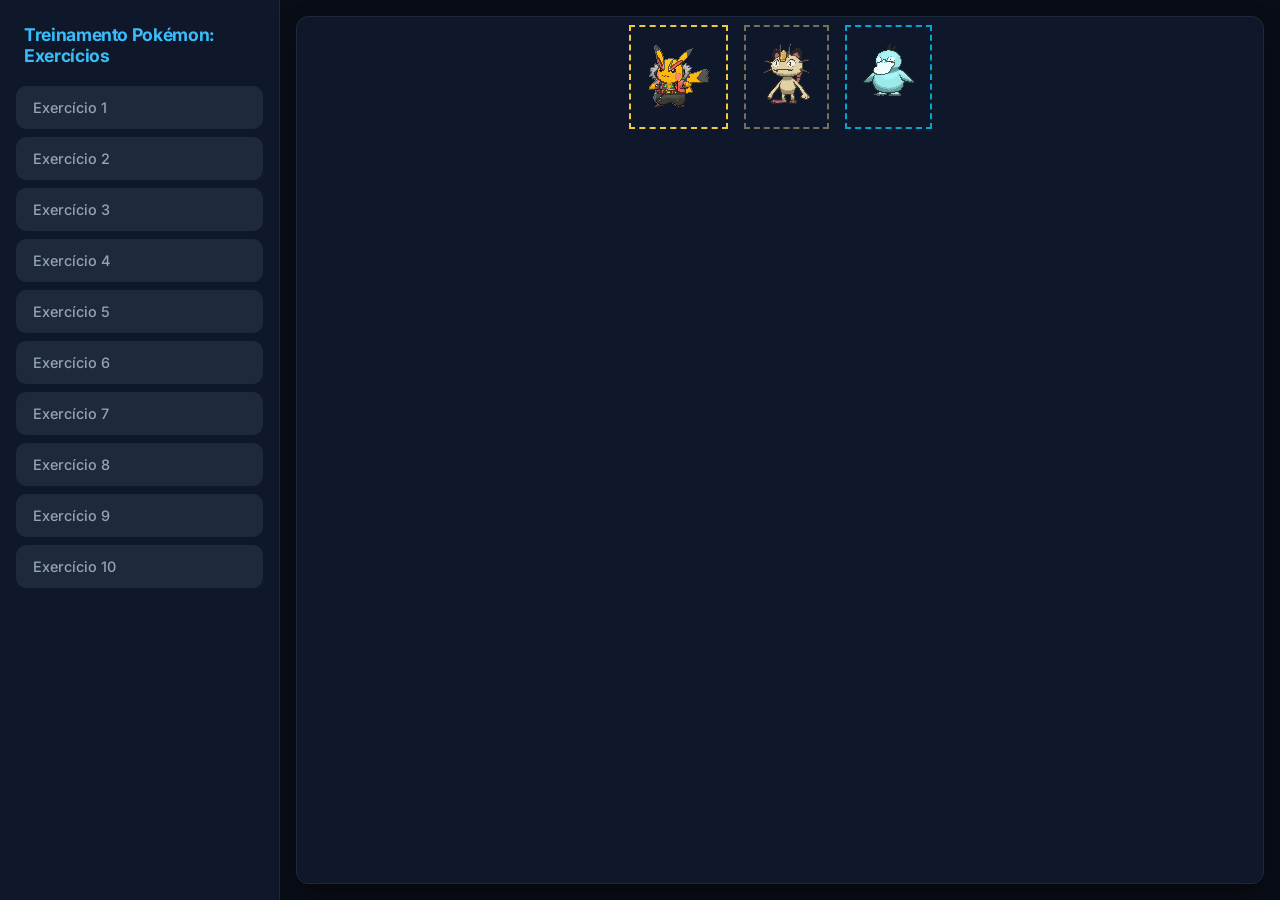
<file: index.html>
<!DOCTYPE html>
<html lang="en">
<head>
    <meta charset="UTF-8">
    <meta name="viewport" content="width=device-width, initial-scale=1.0">
    <link rel="stylesheet" href="./style.css">
    <title>Document</title>
</head>
<body>
    <nav class="sidebar">
        <h1 class="title"> Treinamento Pokémon: Exercícios</h1>
        <ul class="menu-list">
            <li><a href="ex01.html" class="menu-link" target="iframe_exercicios">Exercício 1</a></li>
            <li><a href="ex02.html" class="menu-link" target="iframe_exercicios">Exercício 2</a></li>
            <li><a href="ex03.html" class="menu-link" target="iframe_exercicios">Exercício 3</a></li>
            <li><a href="ex04.html" class="menu-link" target="iframe_exercicios">Exercício 4</a></li>
            <li><a href="ex05.html" class="menu-link" target="iframe_exercicios">Exercício 5</a></li>
            <li><a href="ex06.html" class="menu-link" target="iframe_exercicios">Exercício 6</a></li>
            <li><a href="ex07.html" class="menu-link" target="iframe_exercicios">Exercício 7</a></li>
            <li><a href="ex08.html" class="menu-link" target="iframe_exercicios">Exercício 8</a></li>
            <li><a href="ex09.html" class="menu-link" target="iframe_exercicios">Exercício 9</a></li>
            <li><a href="ex10.html" class="menu-link" target="iframe_exercicios">Exercício 10</a></li>
        </ul>
    </nav>

<main class="content-area">
    <div class="iframe-container"><iframe src="ex01.html" frameborder="0" name="iframe_exercicios"></iframe></div>
</main>
</html>
</file>
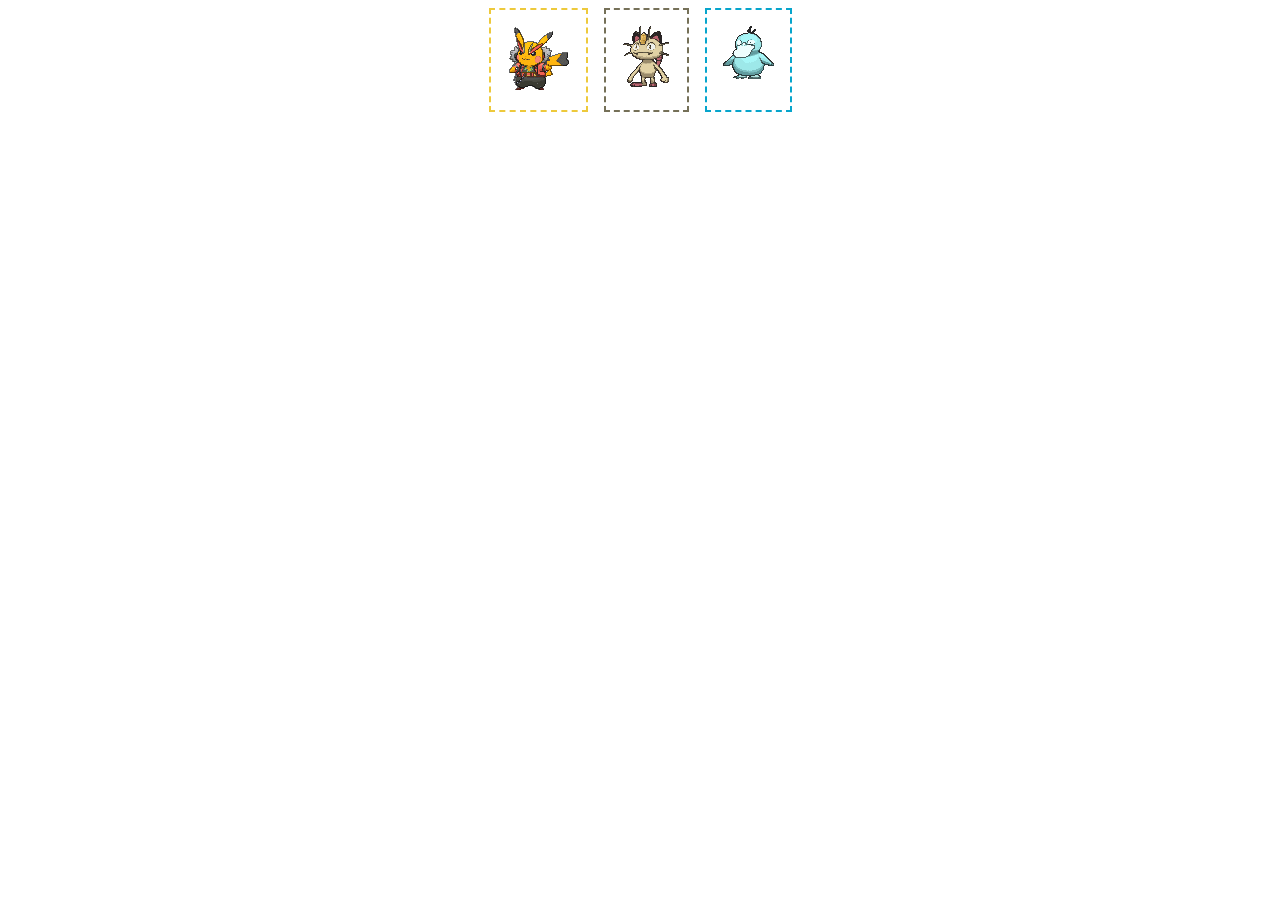
<file: ex01.html>
<!DOCTYPE html>
<html lang="en">
<head>
    <link rel="stylesheet" href="./ex01.css">
    <meta charset="UTF-8">
    <meta name="viewport" content="width=device-width, initial-scale=1.0">
    <title>Pokémon 01</title>
</head>
<body>
    <div id="ex1" class="box">
    <div class="pikachu"><img src="./img/pikachu.gif"></div>
    <div class="meowth"><img src="./img/meowth.gif"></div>
    <div class="psyduck"><img src="./img/psyduck.gif"></div>
</div>
</body>
</html>
</file>
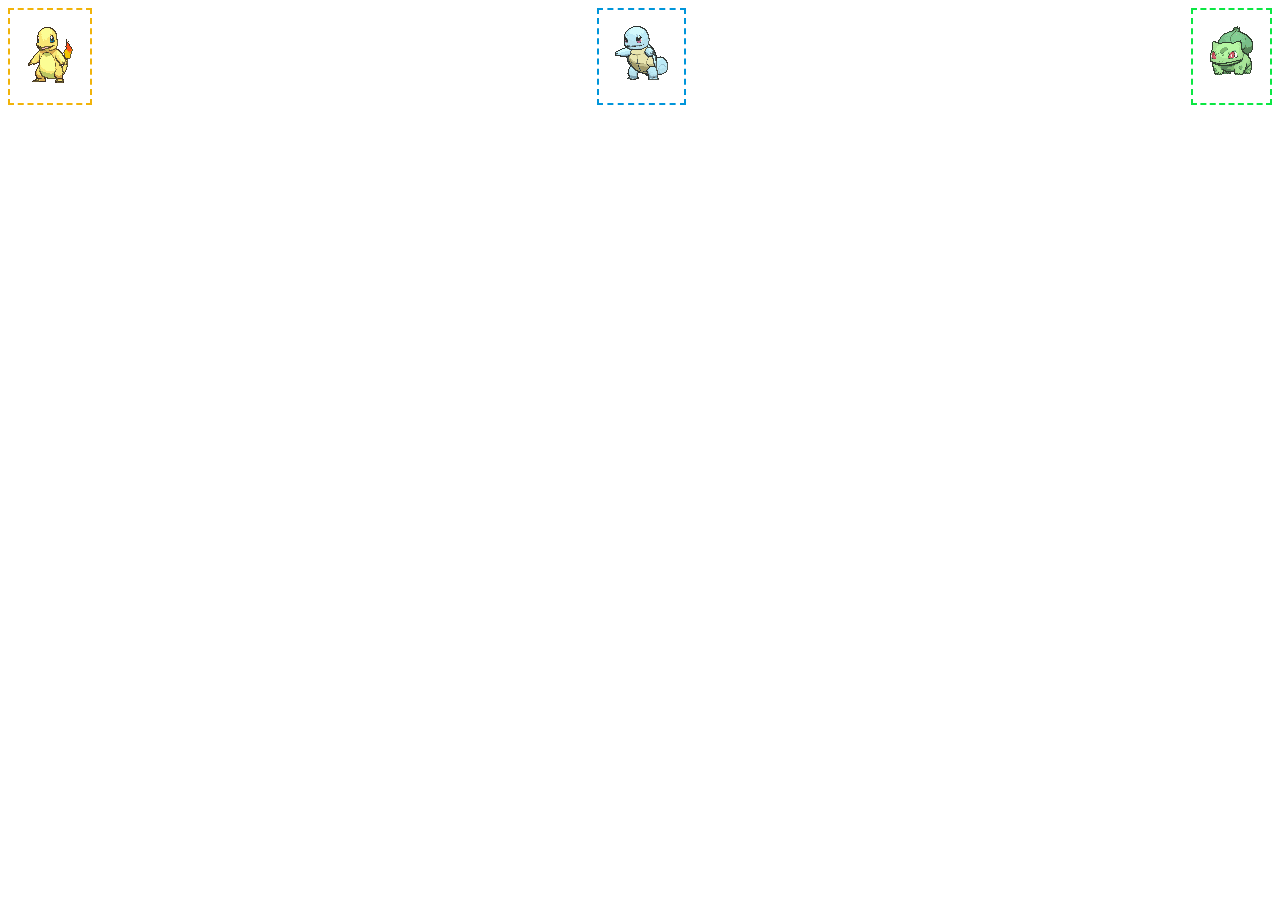
<file: ex02.html>
<!DOCTYPE html>
<html lang="en">
<head>
    <link rel="stylesheet" href="./ex02.css">
    <meta charset="UTF-8">
    <meta name="viewport" content="width=device-width, initial-scale=1.0">
    <title>Pokémon 02</title>
</head>
<body>
    <div id="ex02" class="box">
    <div class="charmander"><img src="./img/charmander.gif"></div>
    <div class="squirtle"><img src="./img/squirtle.gif"></div>
    <div class="bulbasaur"><img src="./img/bulbasaur.gif"></div>
</div>
</body>
</html>
</file>
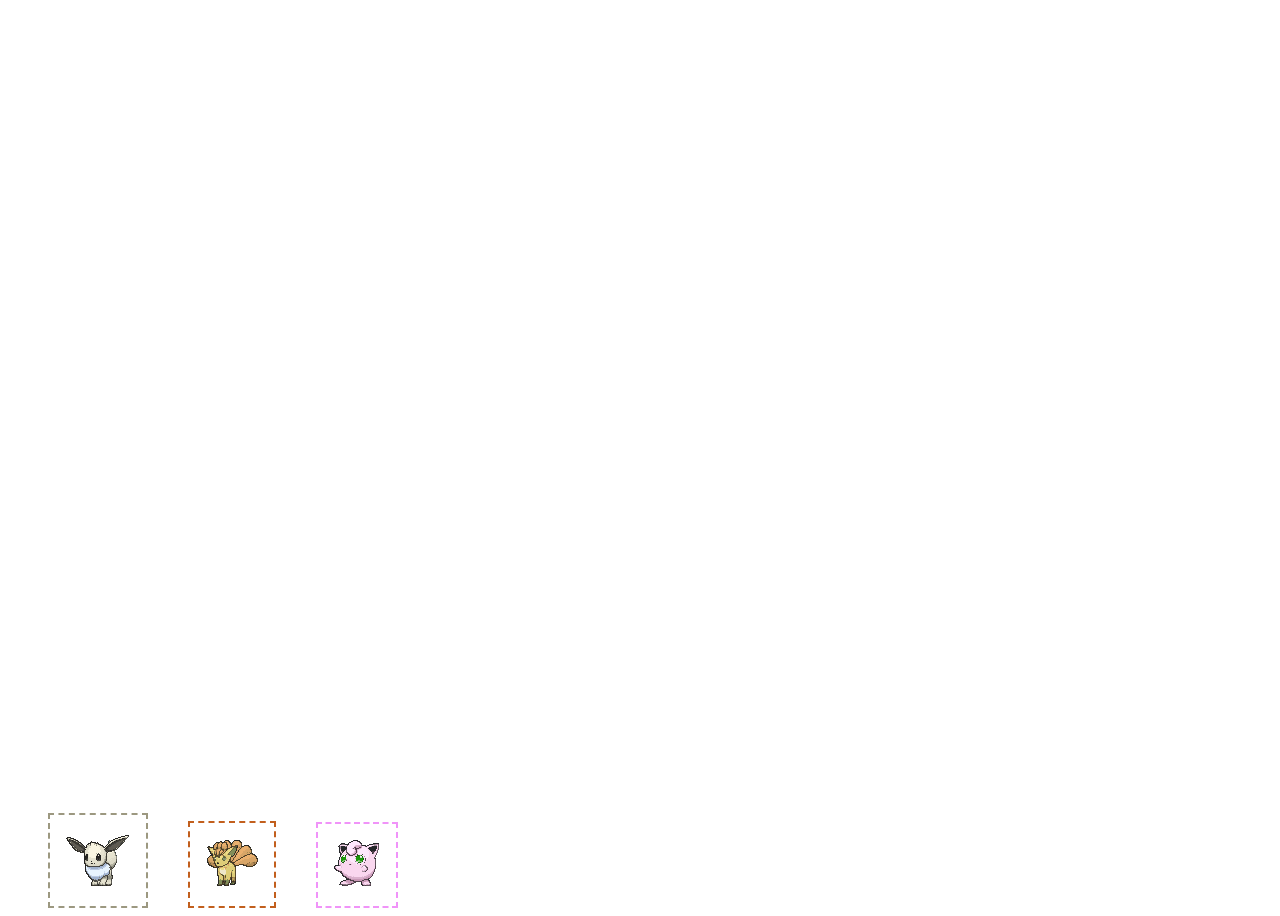
<file: ex03.html>
<!DOCTYPE html>
<html lang="en">
<head>
    <link rel="stylesheet" href="./ex03.css">
    <meta charset="UTF-8">
    <meta name="viewport" content="width=device-width, initial-scale=1.0">
    <title>Pokémon 03</title>
</head>
<body>
    <div id="ex02" class="box">
    <h2></h2>
    <div class="eevee"><img src="./img/eevee.gif"></div>
    <div class="vulpix"><img src="./img/vulpix.gif"></div>
    <div class="jigglypuff"><img src="./img/jigglypuff.gif"></div>
</div>
</body>
</html>
</file>
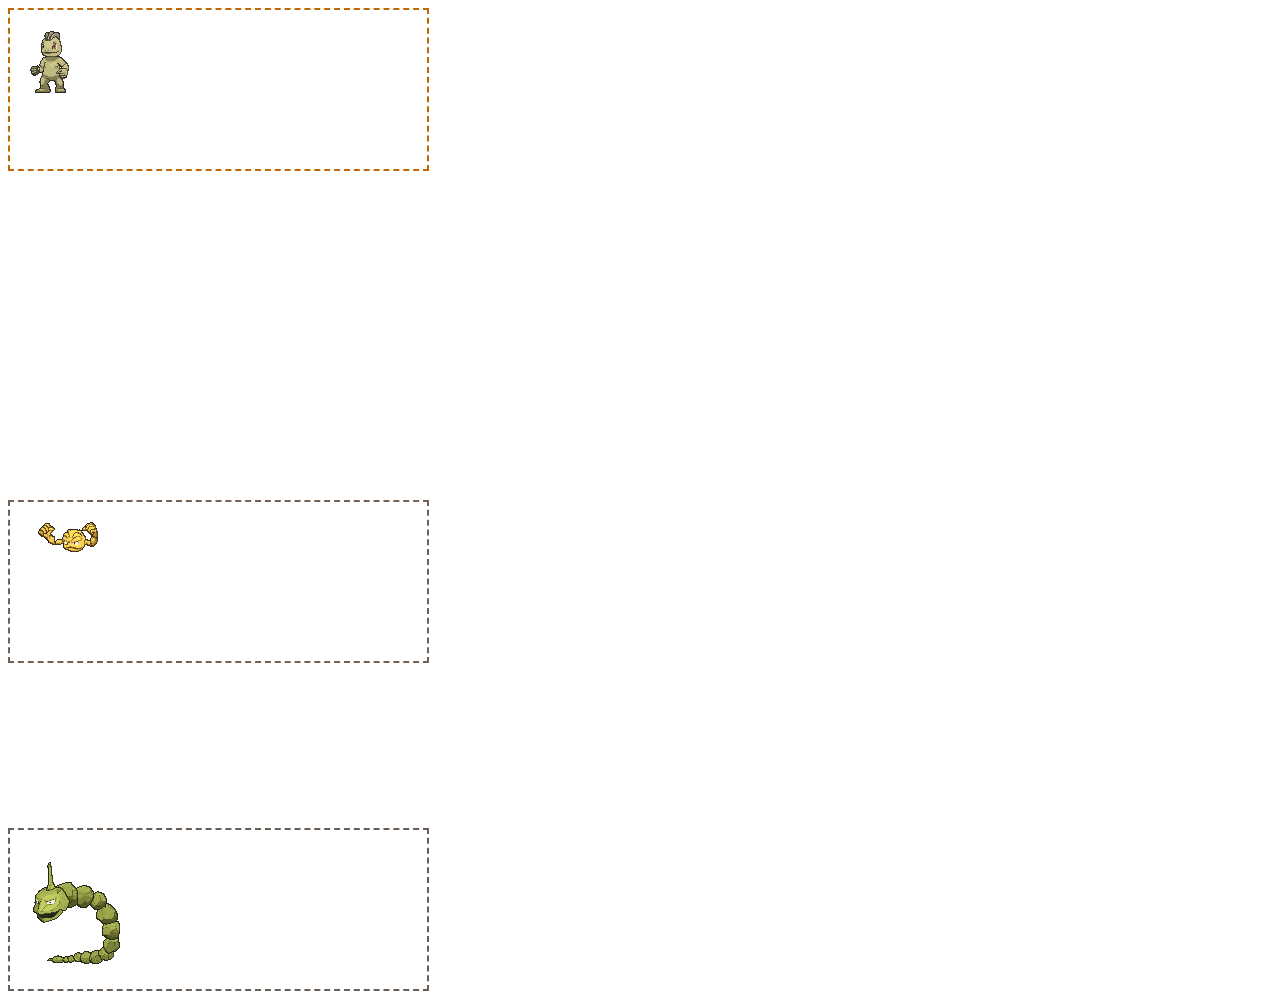
<file: ex04.html>
<!DOCTYPE html>
<html lang="en">
<head>
    <link rel="stylesheet" href="./ex04.css">
    <meta charset="UTF-8">
    <meta name="viewport" content="width=device-width, initial-scale=1.0">
    <title>Pokémon 04</title>
</head>
<body>
    <div id="ex04" class="box">
    <h2></h2>
    <div class="machop"><img src="./img/machop.gif"></div>
    <div class="geodude"><img src="./img/geodude.gif"></div>
    <div class="onix"><img src="./img/onix.gif"></div>
</div>
</body>
</html>
</file>
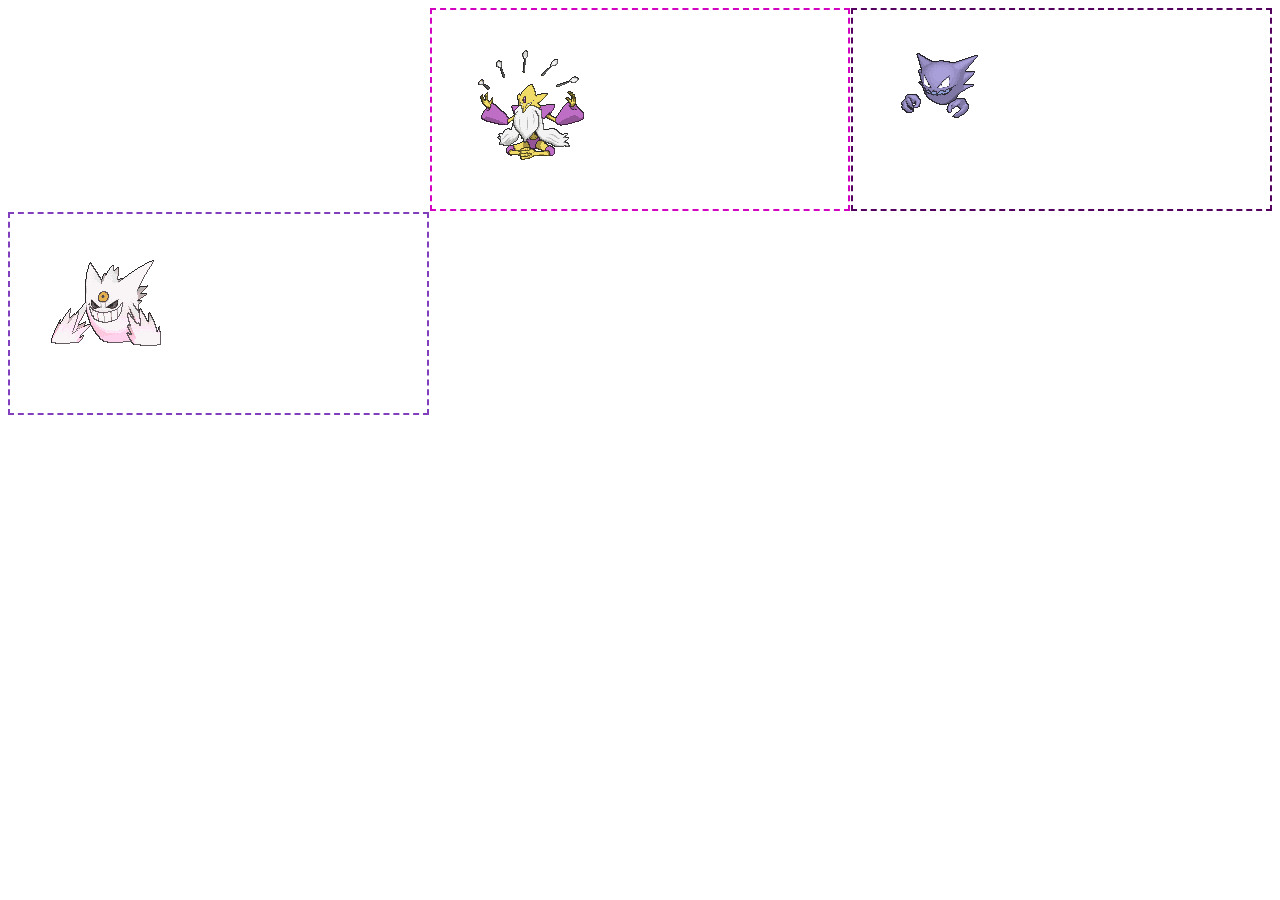
<file: ex05.html>
<!DOCTYPE html>
<html lang="en">
<head>
    <link rel="stylesheet" href="./ex05.css">
    <meta charset="UTF-8">
    <meta name="viewport" content="width=device-width, initial-scale=1.0">
    <title>Pokémon 05</title>
</head>
<body>
    <div id="ex05" class="box">
    <h2></h2>
    <div class="gengar"><img src="./img/gengar.gif"></div>
    <div class="alakazam"><img src="./img/alakazam.gif"></div>
    <div class="haunter"><img src="./img/haunter.gif"></div>
</div>
</body>
</html>
</file>
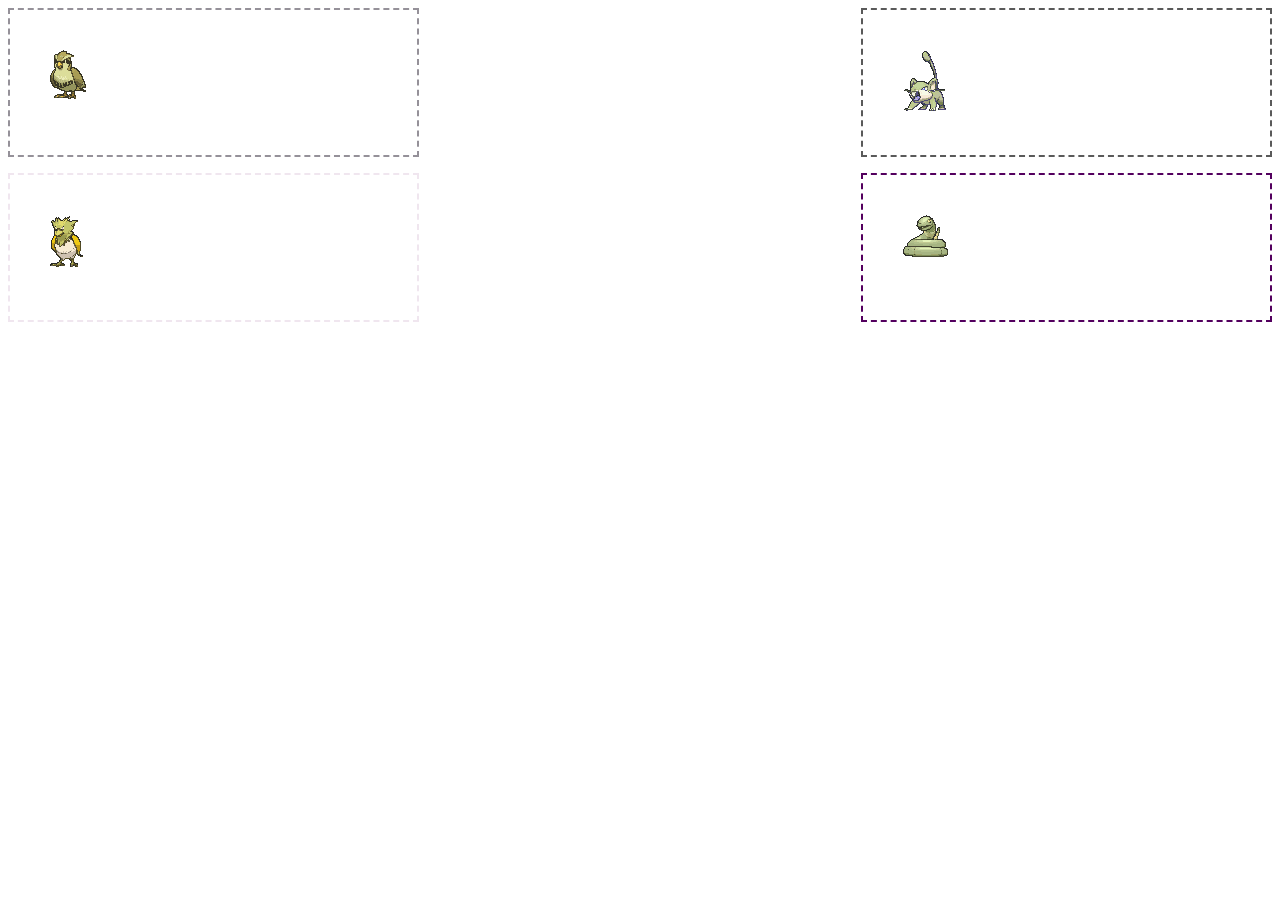
<file: ex06.html>
<!DOCTYPE html>
<html lang="en">
<head>
    <link rel="stylesheet" href="./ex06.css">
    <meta charset="UTF-8">
    <meta name="viewport" content="width=device-width, initial-scale=1.0">
    <title>Pokémon 06</title>
</head>
<body>
    <div id="ex06" class="box">
    <h2></h2>
    <div class="pidgey"><img src="./img/pidgey.gif"></div>
    <div class="spearow"><img src="./img/spearow.gif"></div>
    <div class="rattata"><img src="./img/rattata.gif"></div>
    <div class="ekans"><img src="./img/ekans.gif"></div>
</div>
</body>
</html>
</file>
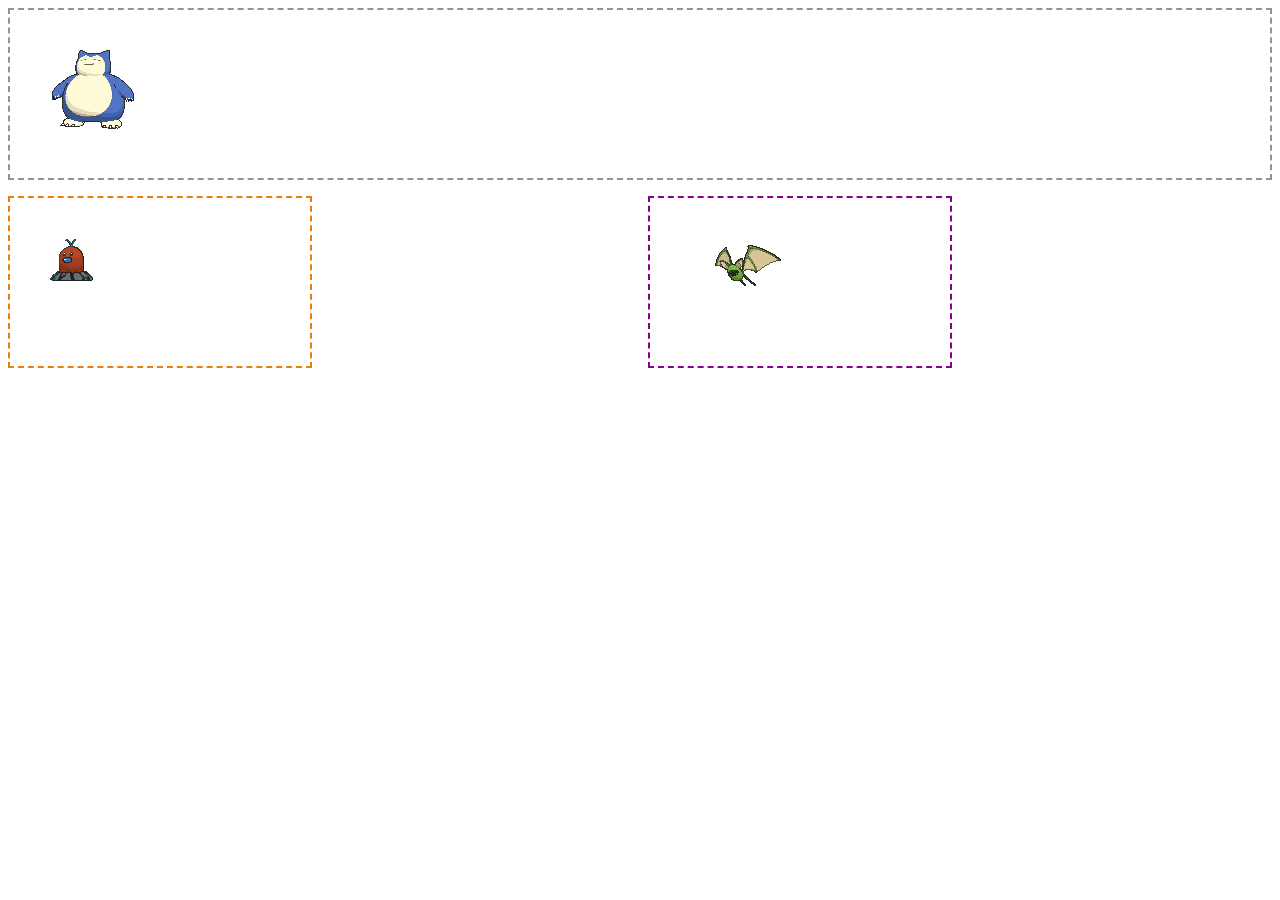
<file: ex07.html>
<!DOCTYPE html>
<html lang="en">
<head>
    <link rel="stylesheet" href="./ex07.css">
    <meta charset="UTF-8">
    <meta name="viewport" content="width=device-width, initial-scale=1.0">
    <title>Pokémon 07</title>
</head>
<body>
    <div id="ex07" class="box">
    <h2></h2>
    <div class="snorlax"><img src="./img/snorlax.gif"></div>
    <div class="diglett"><img src="./img/diglett.gif"></div>
    <div class="zubat"><img src="./img/zubat.gif"></div>
</div>
</body>
</html>
</file>
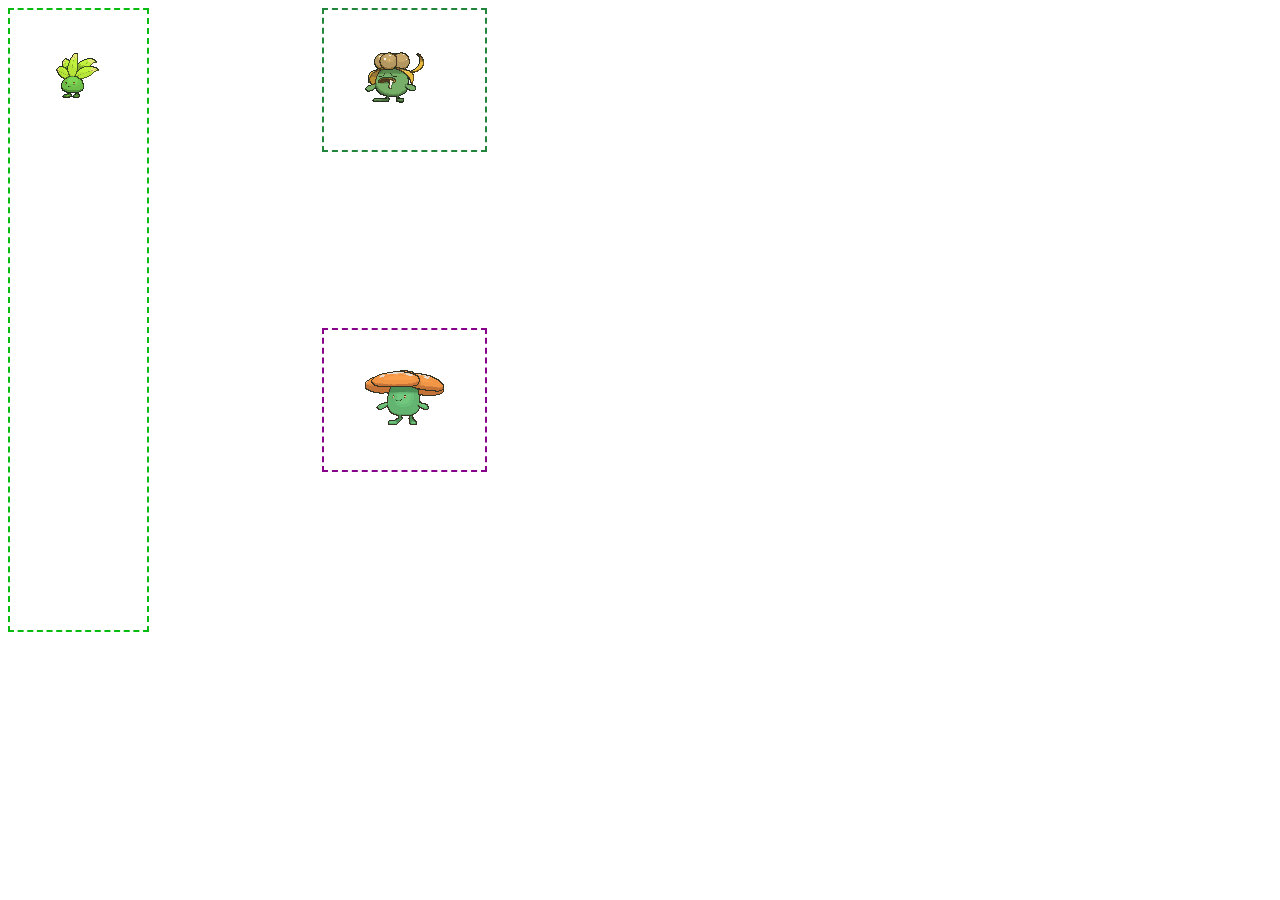
<file: ex08.html>
<!DOCTYPE html>
<html lang="en">
<head>
    <link rel="stylesheet" href="./ex08.css">
    <meta charset="UTF-8">
    <meta name="viewport" content="width=device-width, initial-scale=1.0">
    <title>Pokémon 07</title>
</head>
<body>
    <div id="ex08" class="box">
    <h2></h2>
    <div class="oddish"><img src="./img/oddish.gif"></div>
    <div class="gloom"><img src="./img/gloom.gif"></div>
    <div class="vileplume"><img src="./img/vileplume.gif"></div>
</div>
</body>
</html>
</file>
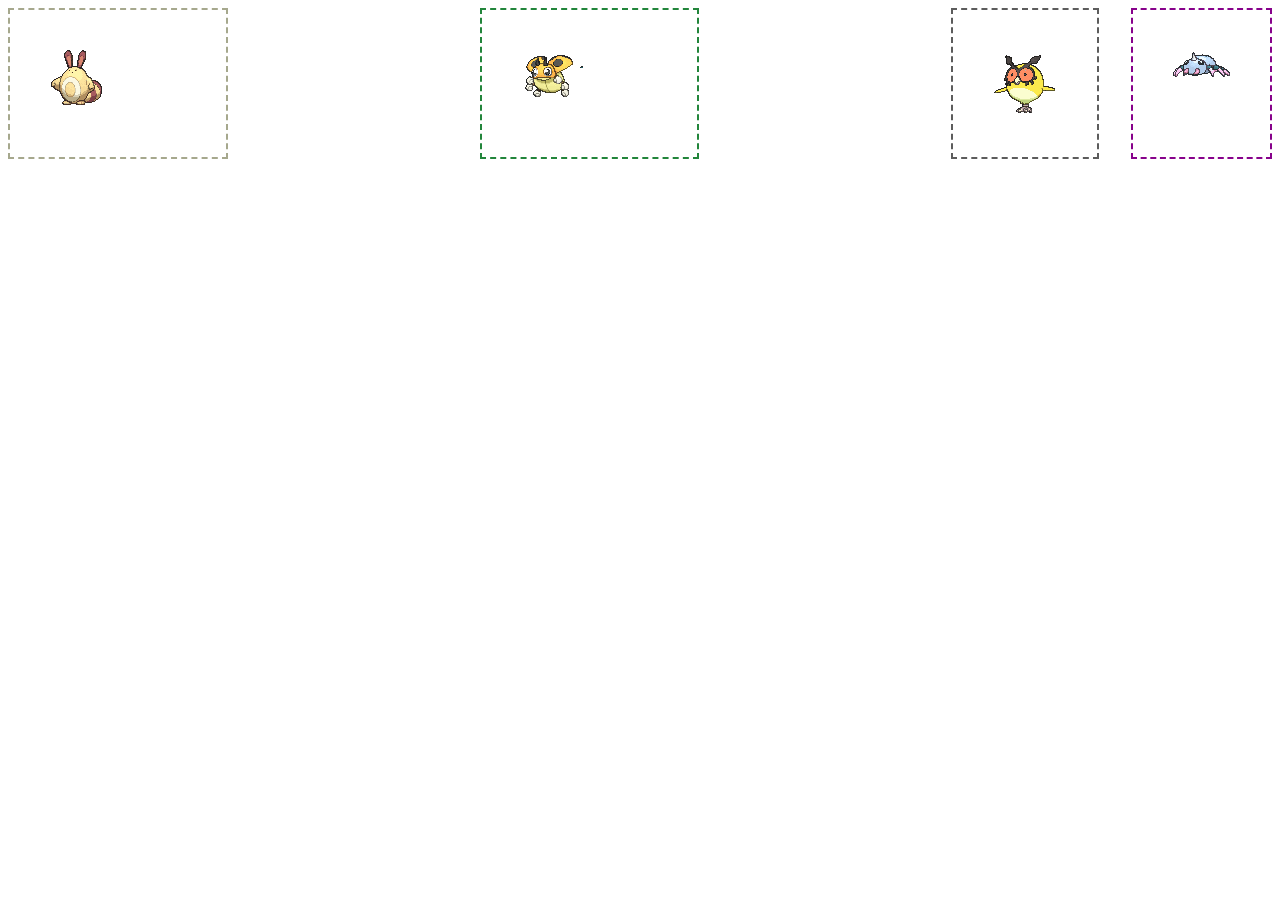
<file: ex09.html>
<!DOCTYPE html>
<html lang="en">
<head>
    <link rel="stylesheet" href="./ex09.css">
    <meta charset="UTF-8">
    <meta name="viewport" content="width=device-width, initial-scale=1.0">
    <title>Pokémon 09</title>
</head>
<body>
    <div id="ex09" class="box">
    <h2></h2>
    <div class="sentret"><img src="./img/sentret.gif"></div>
    <div class="ledyba"><img src="./img/ledyba.gif"></div>
    <div class="hoothoot"><img src="./img/hoothoot.gif"></div>
    <div class="spinarak"><img src="./img/spinarak.gif"></div>
</div>
</body>
</html>
</file>
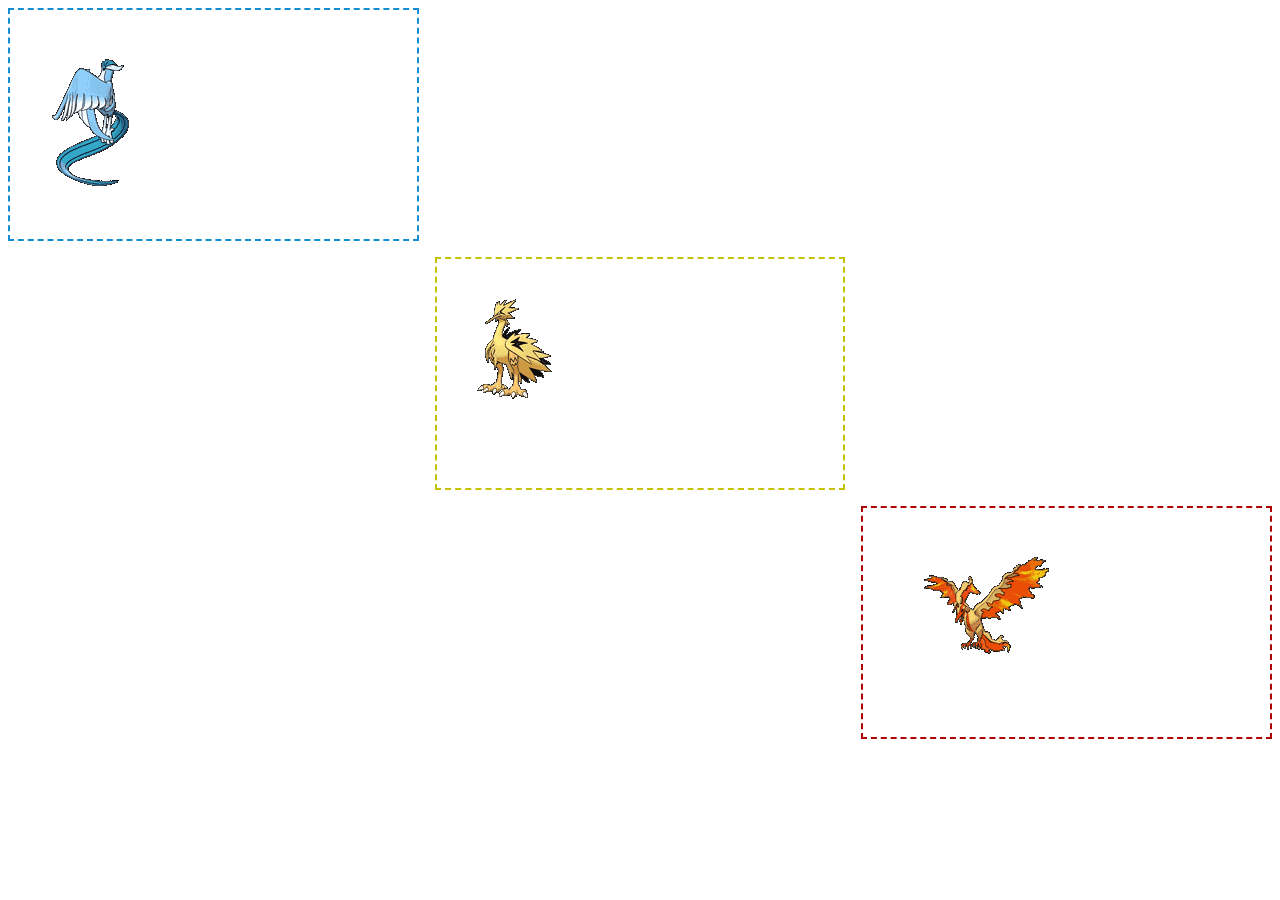
<file: ex10.html>
<!DOCTYPE html>
<html lang="en">
<head>
    <link rel="stylesheet" href="./ex10.css">
    <meta charset="UTF-8">
    <meta name="viewport" content="width=device-width, initial-scale=1.0">
    <title>Pokémon 10</title>
</head>
<body>
    <div id="ex10" class="box">
    <h2></h2>
    <div class="articuno"><img src="./img/articuno.gif"></div>
    <div class="zapdos"><img src="./img/zapdos.gif"></div>
    <div class="moltres"><img src="./img/moltres.gif"></div>
</div>
</body>
</html>
</file>
<file: style.css>
/* CSS by Leandromeda */

@import url('https://fonts.googleapis.com/css2?family=Inter:wght@400;500;600;700&display=swap');

* {
    margin: 0;
    padding: 0;
    box-sizing: border-box;
    font-family: 'Inter', sans-serif;
}

body {
    background-color: #090d16;
    color: #f1f5f9;
    height: 100vh;
    display: flex;
    overflow: hidden;
}

.sidebar {
    width: 280px;
    background-color: #0f172a;
    border-right: 1px solid #1e293b;
    display: flex;
    flex-direction: column;
    padding: 24px 16px;
    gap: 20px;
    overflow-y: auto;
}

.title {
    font-size: 1.1rem;
    font-weight: 700;
    color: #38bdf8;
    padding: 0 8px;
    letter-spacing: -0.02em;
}

.menu-list {
    list-style: none;
    display: flex;
    flex-direction: column;
    gap: 8px;
}

.menu-link {
    display: block;
    padding: 12px 16px;
    color: #94a3b8;
    text-decoration: none;
    background-color: #1e293b;
    border-radius: 10px;
    font-size: 0.9rem;
    font-weight: 500;
    border: 1px solid transparent;
    transition: all 0.2s ease;
}

.menu-link:hover,
.menu-link:focus {
    color: #ffffff;
    background-color: #2563eb;
    border-color: #60a5fa;
    transform: translateX(4px);
}

.content-area {
    flex: 1;
    padding: 16px;
    display: flex;
    flex-direction: column;
}

.iframe-container {
    width: 100%;
    height: 100%;
    border-radius: 12px;
    overflow: hidden;
    border: 1px solid #1e293b;
    background-color: #0f172a;
    box-shadow: 0 10px 25px -5px rgba(0, 0, 0, 0.5);
}

iframe {
    width: 100%;
    height: 100%;
    border: none;
    display: block;
}

@media (max-width: 768px) {
    body {
        flex-direction: column;
    }

    .sidebar {
        width: 100%;
        height: 220px;
        border-right: none;
        border-bottom: 1px solid #1e293b;
    }

    .content-area {
        height: calc(100vh - 220px);
    }
}
</file>
<file: ex01.css>
.box {
    display: flex;
    flex-direction: row;
    justify-content: center;
    align-items: stretch;
    flex-wrap: nowrap;
    gap: 16px;
}

.pikachu{
    padding:16px;
    border: 2px dashed rgb( 237, 201, 60)
}

.pikachu:hover {
    background-color: rgb(237, 201, 60);
    zoom: 1.25;
}
.meowth{
    padding:16px;
    border: 2px dashed rgb(117, 112, 88)
}

.meowth:hover {
    background-color: rgb(117, 112, 88);
    zoom: 1.25;
}
.psyduck{
    padding:16px;
    border: 2px dashed rgb(7, 165, 204)
}

.psyduck:hover {
    background-color: rgb(7, 165, 204);
    zoom: 1.25;
}
</file>
<file: ex02.css>
.box {
    display: flex;
    flex-direction: row;
    justify-content: space-between;
    align-items: stretch;
    flex-wrap: nowrap;
    gap: 16px;
}

.charmander{
    padding:16px;
    border: 2px dashed rgb(241, 179, 9)
}

.charmander:hover {
    background-color: rgb(241, 179, 9);
    zoom: 1.25;
}
.squirtle{
    padding:16px;
    border: 2px dashed rgb(0, 149, 218)
}

.squirtle:hover {
    background-color: rgb(0, 149, 218);
    zoom: 1.25;
}
.bulbasaur{
    padding:16px;
    border: 2px dashed rgb(11, 231, 66)
}

.bulbasaur:hover {
    background-color: rgb(11, 231, 61);
    zoom: 1.25;
}
</file>
<file: ex03.css>
.box{
    display: flex;
    flex-direction: row;
    justify-content: flex-start;
    align-items: flex-end;
    flex-wrap: nowrap;
    gap: 40px;
    height: 900px;
}

.eevee{
    padding:16px;
    border: 2px dashed rgba(156, 152, 128)
}

.eevee:hover {
    background-color: rgb(156, 152, 128);
    zoom: 1.25;
}
.vulpix{
    padding:16px;
    border: 2px dashed rgb(194, 95, 29)
}

.vulpix:hover {
    background-color: rgb(194, 95, 29);
    zoom: 1.25;
}
.jigglypuff{
    padding:16px;
    border: 2px dashed rgb(240, 148, 248)
}

.jigglypuff:hover {
    background-color: rgb(240, 148, 248);
    zoom: 1.25;
}
</file>
<file: ex04.css>
#ex04 {
    display: grid;
    grid-template-columns: repeat(3, 1fr);
    grid-template-rows: repeat(6, 1fr);
    gap: 1px;
}

.machop {
    grid-column: 1 / 2;
    grid-row: 1 / 2;
}

.geodude {
    grid-column: 1 / 2;
    grid-row: 4 / 5;
}

.onix {
    grid-column: 1 / 2;
    grid-row: 6 / 7;
}
.machop{
    padding: 20px;
    border: 2px dashed rgb(190, 104, 6)
}
.machop:hover {
    background-color: rgb(190, 104, 6);
    zoom: 1.25;
}
.geodude{
    padding:20px;
    border: 2px dashed rgb(116, 97, 85)
}

.geodude:hover {
    background-color: rgb(116, 97, 85);
    zoom: 1.25;
}
.onix{
    padding:20px;
    border: 2px dashed rgb(105, 94, 86)
}

.onix:hover {
    background-color: rgb(105, 94, 86);
    zoom: 1.25;
}
</file>
<file: ex05.css>
#ex05 {
    display: grid;
    grid-template-columns: repeat(3, 1fr);
    grid-template-rows: repeat(3, 1fr);
    gap: 1px;
}

#gengar{
    grid-column: 1 / 2;
    grid-row: 2 / 3;
}

.alakazam {
    grid-column: 2 / 3;
    grid-row: 1 / 2;
}

.haunter {
    grid-column: 3 / 4;
    grid-row: 1 / 2;
}

.gengar{
    padding:40px;
    border: 2px dashed rgb(129, 63, 190);
}

.gengar:hover {
    background-color: rgb(129, 63, 190);
    zoom: 1.25;
}
.alakazam{
    padding:40px;
    border: 2px dashed rgb(211, 3, 194)
}

.alakazam:hover {
    background-color: rgb(211, 3, 194);
    zoom: 1.25;
}
.haunter{
    padding:40px;
    border: 2px dashed rgb(83, 0, 94)
}

.haunter:hover {
    background-color: rgb(83, 0, 94);
    zoom: 1.25;
}
</file>
<file: ex06.css>
#ex06 {
    display: grid;
    grid-template-columns: repeat(3, 1fr);
    grid-template-rows: repeat(3, 1fr);
    gap: 16px;
}

.pidgey {
    grid-column: 1 / 2;
    grid-row: 1 / 2;
}

.spearow {
    grid-column: 1 / 2;
    grid-row: 2 / 3;
}

.rattata {
    grid-column: 3 / 4;
    grid-row: 1 / 2;
}

.ekans {
    grid-column: 3 / 4;
    grid-row: 2 / 3;
}

.pidgey{
    padding:40px;
    border: 2px dashed rgb(149, 145, 153);
}

.pidgey:hover {
    background-color: rgb(149, 145, 153);
    zoom: 1.25;
}
.spearow{
    padding:40px;
    border: 2px dashed rgb(240, 230, 239)
}

.spearow:hover {
    background-color: rgb(240, 230, 239);
    zoom: 1.25;
}
.rattata{
    padding:40px;
    border: 2px dashed rgb(90, 90, 90)
}

.rattata:hover {
    background-color: rgb(90, 90, 90);
    zoom: 1.25;
}
.ekans{
    padding:40px;
    border: 2px dashed rgb(83, 0, 94)
}

.ekans:hover {
    background-color: rgb(83, 0, 94);
    zoom: 1.25;
}
</file>
<file: ex07.css>
#ex07 {
    display: grid;
    grid-template-columns: repeat(4, 1fr);
    grid-template-rows: repeat(3, 1fr);
    gap: 16px;
}

.snorlax {
    grid-column: 1 / 5;
    grid-row: 1 / 2;
}

.diglett {
    grid-column: 1 / 2;
    grid-row: 2 / 3;
}

.zubat {
    grid-column: 3 / 4;
    grid-row: 2 / 3;
}

.snorlax{
    padding:40px;
    border: 2px dashed rgb(149, 145, 153);
}

.snorlax:hover {
    background-color: rgb(149, 145, 153);
    zoom: 1.25;
}
.diglett{
    padding:40px;
    border: 2px dashed rgb(230, 127, 11)
}

.diglett:hover {
    background-color: rgb(230, 127, 11);
    zoom: 1.25;
}
.zubat{
    padding:40px;
    border: 2px dashed rgb(135, 2, 139)
}

.zubat:hover {
    background-color: rgb(135, 2, 139);
    zoom: 1.25;
}
</file>
<file: ex08.css>
#ex08{
    display: grid;
    grid-template-columns: repeat(8, 1fr);
    grid-template-rows: repeat(4, 1fr);
    gap: 16px;
}
.oddish {
    grid-column: 1 / 2;
    grid-row: 1 / 5;
}

.gloom {
    grid-column: 3 / 4;
    grid-row: 1 / 2;
}

.vileplume {
    grid-column: 3 / 4;
    grid-row: 3 / 4;
}

.oddish{
    padding:40px;
    border: 2px dashed rgb(7, 187, 16);
}

.oddish:hover {
    background-color: rgb(7, 187, 16);
    zoom: 1.25;
}
.gloom{
    padding:40px;
    border: 2px dashed rgb(34, 133, 59)
}

.gloom:hover {
    background-color: rgb(34, 133, 59);
    zoom: 1.25;
}
.vileplume{
    padding:40px;
    border: 2px dashed rgb(135, 2, 139)
}

.vileplume:hover {
    background-color: rgb(135, 2, 139);
    zoom: 1.25;
}
</file>
<file: ex09.css>
#ex09 {
    display: grid;
    grid-template-columns: repeat(4, 1fr);
    grid-template-rows: repeat(4, 1fr);
    gap: 16px;
}
.sentret {
    grid-column: 1 / 2;
    grid-row: 1 / 2;
}

.ledyba {
    grid-column: 3 / 4;
    grid-row: 1 / 2;
}

.hoothoot {
    grid-column: 5 / 6;
    grid-row: 1 / 2;
}

.spinarak {
    grid-column: 7 / 8;
    grid-row: 1 / 2;
}

.sentret{
    padding:40px;
    border: 2px dashed rgb(166, 168, 141);
}

.sentret:hover {
    background-color: rgb(166, 168, 141);
    zoom: 1.25;
}
.ledyba{
    padding:40px;
    border: 2px dashed rgb(34, 133, 59)
}

.ledyba:hover {
    background-color: rgb(34, 133, 59);
    zoom: 1.25;
}
.hoothoot{
    padding:40px;
    border: 2px dashed rgb(92, 92, 92)
}

.hoothoot:hover {
    background-color: rgb(92, 92, 92);
    zoom: 1.25;
}
.spinarak{
    padding:40px;
    border: 2px dashed rgb(135, 2, 139)
}

.spinarak:hover {
    background-color: rgb(135, 2, 139);
    zoom: 1.25;
}
</file>
<file: ex10.css>
#ex10{
    display: grid;
    grid-template-columns: repeat(3, 1fr);
    grid-template-rows: repeat(3, 1fr);
    gap: 16px;
}

.articuno {
    grid-column: 1 / 2;
    grid-row: 1 / 2;
}

.zapdos {
    grid-column: 2 / 3;
    grid-row: 2 / 3;
}

.moltres {
    grid-column: 3 / 4;
    grid-row: 3 / 4;
}

.articuno{
    padding:40px;
    border: 2px dashed rgb(19, 141, 211);
}

.articuno:hover {
    background-color: rgb(19, 141, 211);
    zoom: 1.25;
}
.zapdos{
    padding:40px;
    border: 2px dashed rgb(197, 194, 0)
}

.zapdos:hover {
    background-color: rgb(197, 194, 0);
    zoom: 1.25;
}
.moltres{
    padding:40px;
    border: 2px dashed rgb(172, 2, 2)
}

.moltres:hover {
    background-color: rgb(172, 2, 2);
    zoom: 1.25;
}
</file>
